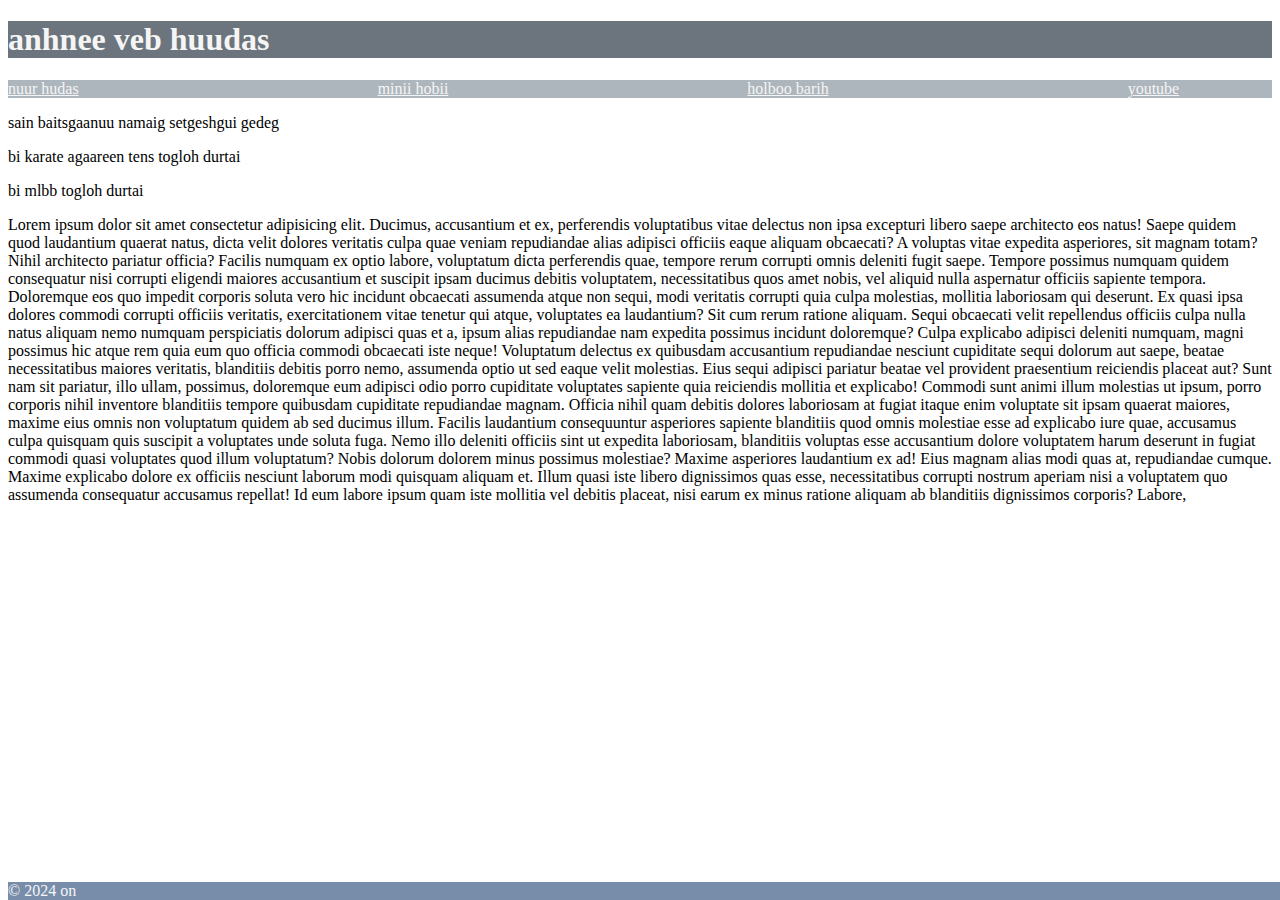
<file: index.html>
<!DOCTYPE html>
<html lang="en">
  <head>
    <meta charset="UTF-8" />
    <meta name="viewport" content="width=device-width, initial-scale=1.0" />
    <title>nuur huudas</title>
    <link rel="stylesheet" href="style.css" />
  </head>
  <body>
    <header>
      <h1 class="backgroundcolor">anhnee veb huudas</h1>
      <div class="header">
        <a href="index.html">nuur hudas</a>
        <a href="minii hobii.html">minii hobii</a>
        <a href="holboo barih.html">holboo barih</a>
        <a href="yotube.html">youtube</a>
      </div>
    </header>
    <main>
      <div>
        <p>sain baitsgaanuu namaig setgeshgui gedeg</p>
        <p>bi karate agaareen tens togloh durtai</p>
        <p>bi mlbb togloh durtai</p>
        Lorem ipsum dolor sit amet consectetur adipisicing elit. Ducimus,
        accusantium et ex, perferendis voluptatibus vitae delectus non ipsa
        excepturi libero saepe architecto eos natus! Saepe quidem quod
        laudantium quaerat natus, dicta velit dolores veritatis culpa quae
        veniam repudiandae alias adipisci officiis eaque aliquam obcaecati? A
        voluptas vitae expedita asperiores, sit magnam totam? Nihil architecto
        pariatur officia? Facilis numquam ex optio labore, voluptatum dicta
        perferendis quae, tempore rerum corrupti omnis deleniti fugit saepe.
        Tempore possimus numquam quidem consequatur nisi corrupti eligendi
        maiores accusantium et suscipit ipsam ducimus debitis voluptatem,
        necessitatibus quos amet nobis, vel aliquid nulla aspernatur officiis
        sapiente tempora. Doloremque eos quo impedit corporis soluta vero hic
        incidunt obcaecati assumenda atque non sequi, modi veritatis corrupti
        quia culpa molestias, mollitia laboriosam qui deserunt. Ex quasi ipsa
        dolores commodi corrupti officiis veritatis, exercitationem vitae
        tenetur qui atque, voluptates ea laudantium? Sit cum rerum ratione
        aliquam. Sequi obcaecati velit repellendus officiis culpa nulla natus
        aliquam nemo numquam perspiciatis dolorum adipisci quas et a, ipsum
        alias repudiandae nam expedita possimus incidunt doloremque? Culpa
        explicabo adipisci deleniti numquam, magni possimus hic atque rem quia
        eum quo officia commodi obcaecati iste neque! Voluptatum delectus ex
        quibusdam accusantium repudiandae nesciunt cupiditate sequi dolorum aut
        saepe, beatae necessitatibus maiores veritatis, blanditiis debitis porro
        nemo, assumenda optio ut sed eaque velit molestias. Eius sequi adipisci
        pariatur beatae vel provident praesentium reiciendis placeat aut? Sunt
        nam sit pariatur, illo ullam, possimus, doloremque eum adipisci odio
        porro cupiditate voluptates sapiente quia reiciendis mollitia et
        explicabo! Commodi sunt animi illum molestias ut ipsum, porro corporis
        nihil inventore blanditiis tempore quibusdam cupiditate repudiandae
        magnam. Officia nihil quam debitis dolores laboriosam at fugiat itaque
        enim voluptate sit ipsam quaerat maiores, maxime eius omnis non
        voluptatum quidem ab sed ducimus illum. Facilis laudantium consequuntur
        asperiores sapiente blanditiis quod omnis molestiae esse ad explicabo
        iure quae, accusamus culpa quisquam quis suscipit a voluptates unde
        soluta fuga. Nemo illo deleniti officiis sint ut expedita laboriosam,
        blanditiis voluptas esse accusantium dolore voluptatem harum deserunt in
        fugiat commodi quasi voluptates quod illum voluptatum? Nobis dolorum
        dolorem minus possimus molestiae? Maxime asperiores laudantium ex ad!
        Eius magnam alias modi quas at, repudiandae cumque. Maxime explicabo
        dolore ex officiis nesciunt laborum modi quisquam aliquam et. Illum
        quasi iste libero dignissimos quas esse, necessitatibus corrupti nostrum
        aperiam nisi a voluptatem quo assumenda consequatur accusamus repellat!
        Id eum labore ipsum quam iste mollitia vel debitis placeat, nisi earum
        ex minus ratione aliquam ab blanditiis dignissimos corporis? Labore,
      </div>
    </main>

    <footer class="footer">&copy 2024 on</footer>
  </body>
</html>
</file>
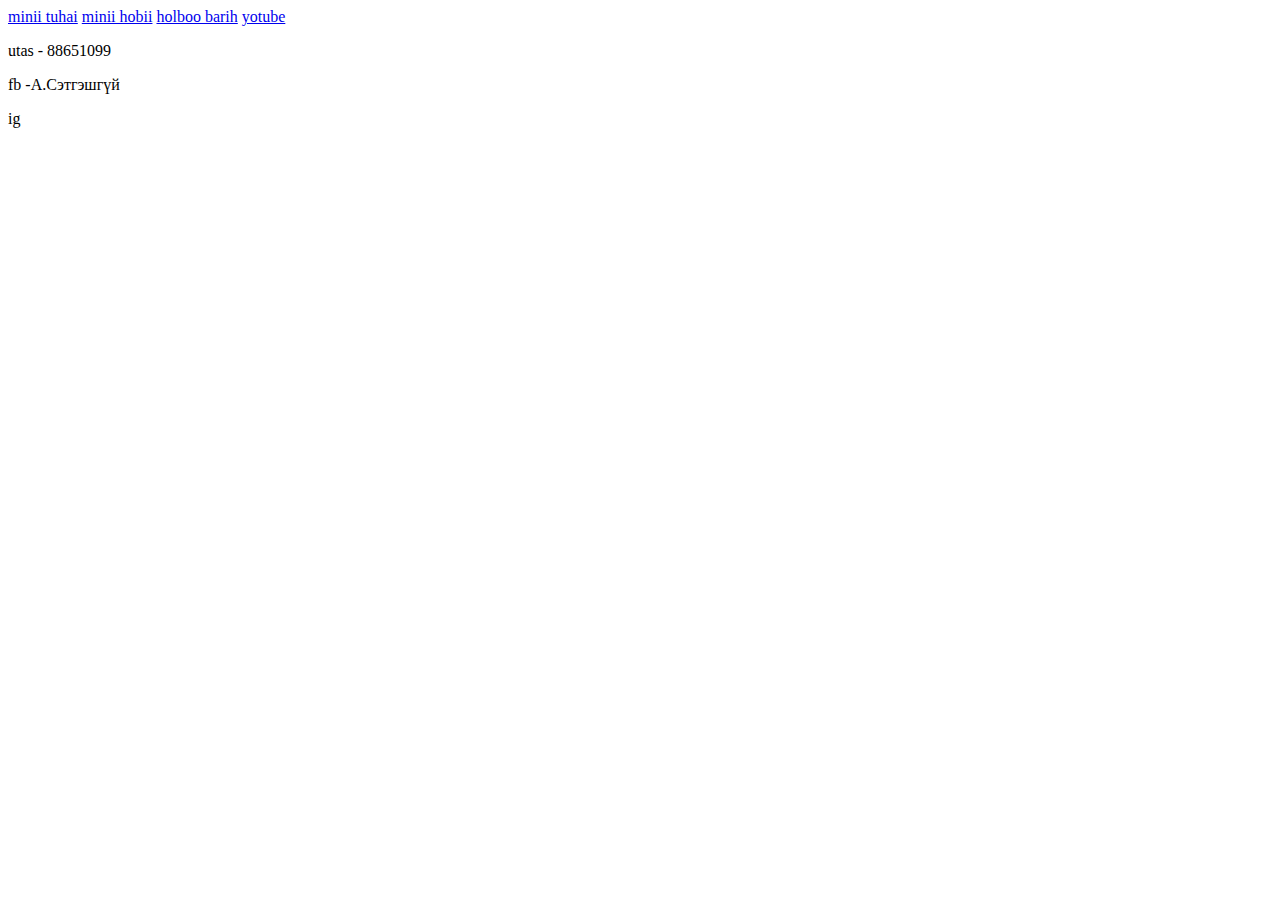
<file: holboo barih.html>
<!DOCTYPE html>
<html lang="en">
  <head>
    <meta charset="UTF-8" />
    <meta name="viewport" content="width=device-width, initial-scale=1.0" />
    <title>Document</title>
  </head>
  <body>
    <a href="minii tuhai.html">minii tuhai</a>
    <a href="minii hobii.html">minii hobii</a>
    <a href="holboo barih.html">holboo barih</a>
    <a href="yotube.html">yotube</a>
    <br />
    <p>utas - 88651099</p>
    <p>fb -А.Сэтгэшгүй</p>
    <p>ig</p>
  </body>
</html>
</file>
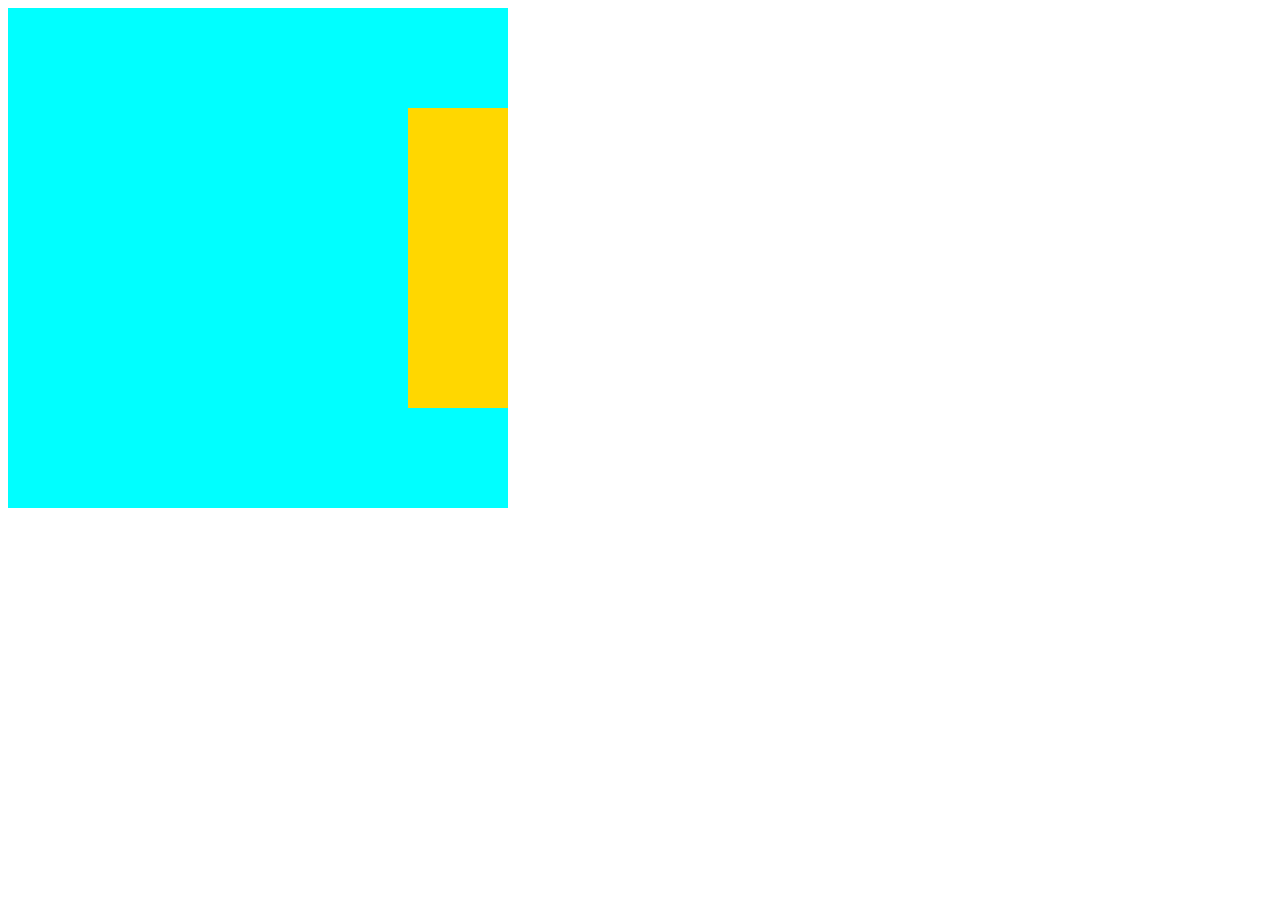
<file: indix2.html>
<!DOCTYPE html>
<html lang="en">
  <head>
    <meta charset="UTF-8" />
    <meta name="viewport" content="width=device-width, initial-scale=1.0" />
    <title>Document</title>
    <link rel="stylesheet" href="index2.css" />
  </head>
  <body>
    <div class="huree">
      <div class="box"></div>
      <div class="box"></div>
      <div class="box"></div>
    </div>
  </body>
</html>
</file>
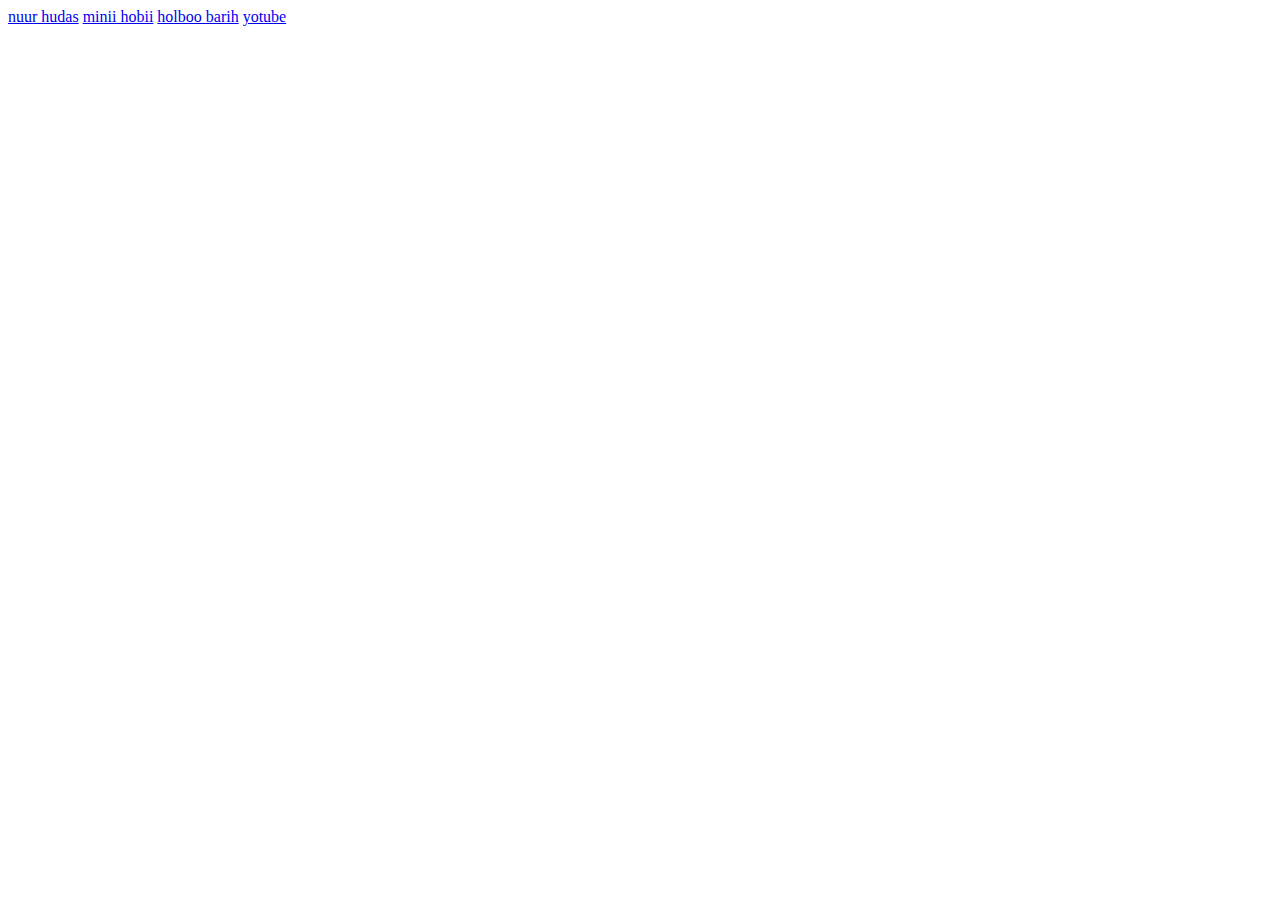
<file: mini tuhai.html>
<!DOCTYPE html>
<html lang="en">
  <head>
    <meta charset="UTF-8" />
    <meta name="viewport" content="width=device-width, initial-scale=1.0" />
    <title>Document</title>
  </head>
  <body>
    <a href="index.html">nuur hudas</a>
    <a href="minii hobii.html">minii hobii</a>
    <a href="holboo barih.html">holboo barih</a>
    <a href="yotube.html">yotube</a>
  </body>
</html>
</file>
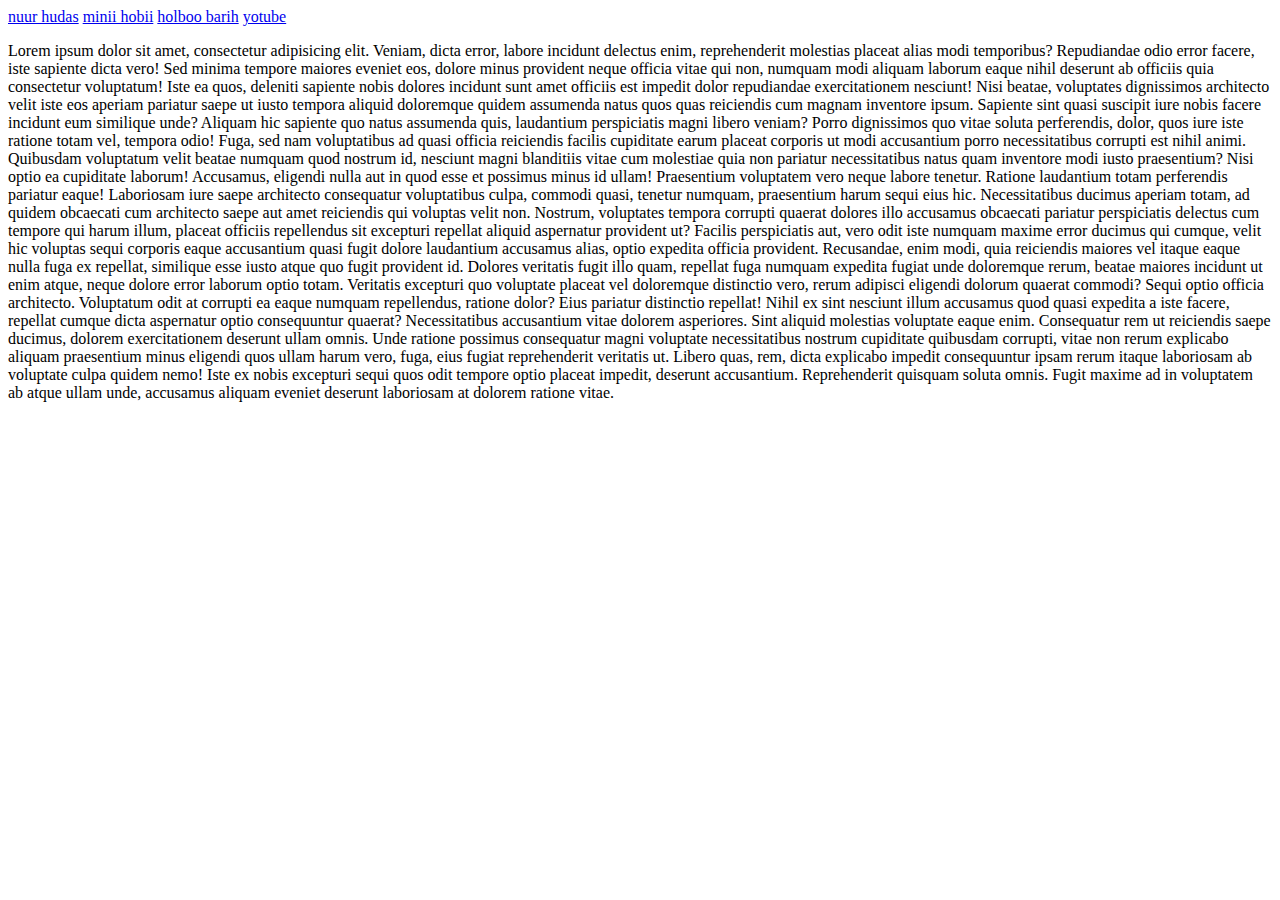
<file: minii hobii.html>
<!DOCTYPE html>
<html lang="en">
  <head>
    <meta charset="UTF-8" />
    <meta name="viewport" content="width=device-width, initial-scale=1.0" />
    <title>Document</title>
  </head>
  <body>
    <a href="index.html">nuur hudas</a>
    <a href="minii hobii.html">minii hobii</a>
    <a href="holboo barih.html">holboo barih</a>
    <a href="yotube.html">yotube</a>
    <p>
      Lorem ipsum dolor sit amet, consectetur adipisicing elit. Veniam, dicta
      error, labore incidunt delectus enim, reprehenderit molestias placeat
      alias modi temporibus? Repudiandae odio error facere, iste sapiente dicta
      vero! Sed minima tempore maiores eveniet eos, dolore minus provident neque
      officia vitae qui non, numquam modi aliquam laborum eaque nihil deserunt
      ab officiis quia consectetur voluptatum! Iste ea quos, deleniti sapiente
      nobis dolores incidunt sunt amet officiis est impedit dolor repudiandae
      exercitationem nesciunt! Nisi beatae, voluptates dignissimos architecto
      velit iste eos aperiam pariatur saepe ut iusto tempora aliquid doloremque
      quidem assumenda natus quos quas reiciendis cum magnam inventore ipsum.
      Sapiente sint quasi suscipit iure nobis facere incidunt eum similique
      unde? Aliquam hic sapiente quo natus assumenda quis, laudantium
      perspiciatis magni libero veniam? Porro dignissimos quo vitae soluta
      perferendis, dolor, quos iure iste ratione totam vel, tempora odio! Fuga,
      sed nam voluptatibus ad quasi officia reiciendis facilis cupiditate earum
      placeat corporis ut modi accusantium porro necessitatibus corrupti est
      nihil animi. Quibusdam voluptatum velit beatae numquam quod nostrum id,
      nesciunt magni blanditiis vitae cum molestiae quia non pariatur
      necessitatibus natus quam inventore modi iusto praesentium? Nisi optio ea
      cupiditate laborum! Accusamus, eligendi nulla aut in quod esse et possimus
      minus id ullam! Praesentium voluptatem vero neque labore tenetur. Ratione
      laudantium totam perferendis pariatur eaque! Laboriosam iure saepe
      architecto consequatur voluptatibus culpa, commodi quasi, tenetur numquam,
      praesentium harum sequi eius hic. Necessitatibus ducimus aperiam totam, ad
      quidem obcaecati cum architecto saepe aut amet reiciendis qui voluptas
      velit non. Nostrum, voluptates tempora corrupti quaerat dolores illo
      accusamus obcaecati pariatur perspiciatis delectus cum tempore qui harum
      illum, placeat officiis repellendus sit excepturi repellat aliquid
      aspernatur provident ut? Facilis perspiciatis aut, vero odit iste numquam
      maxime error ducimus qui cumque, velit hic voluptas sequi corporis eaque
      accusantium quasi fugit dolore laudantium accusamus alias, optio expedita
      officia provident. Recusandae, enim modi, quia reiciendis maiores vel
      itaque eaque nulla fuga ex repellat, similique esse iusto atque quo fugit
      provident id. Dolores veritatis fugit illo quam, repellat fuga numquam
      expedita fugiat unde doloremque rerum, beatae maiores incidunt ut enim
      atque, neque dolore error laborum optio totam. Veritatis excepturi quo
      voluptate placeat vel doloremque distinctio vero, rerum adipisci eligendi
      dolorum quaerat commodi? Sequi optio officia architecto. Voluptatum odit
      at corrupti ea eaque numquam repellendus, ratione dolor? Eius pariatur
      distinctio repellat! Nihil ex sint nesciunt illum accusamus quod quasi
      expedita a iste facere, repellat cumque dicta aspernatur optio
      consequuntur quaerat? Necessitatibus accusantium vitae dolorem asperiores.
      Sint aliquid molestias voluptate eaque enim. Consequatur rem ut reiciendis
      saepe ducimus, dolorem exercitationem deserunt ullam omnis. Unde ratione
      possimus consequatur magni voluptate necessitatibus nostrum cupiditate
      quibusdam corrupti, vitae non rerum explicabo aliquam praesentium minus
      eligendi quos ullam harum vero, fuga, eius fugiat reprehenderit veritatis
      ut. Libero quas, rem, dicta explicabo impedit consequuntur ipsam rerum
      itaque laboriosam ab voluptate culpa quidem nemo! Iste ex nobis excepturi
      sequi quos odit tempore optio placeat impedit, deserunt accusantium.
      Reprehenderit quisquam soluta omnis. Fugit maxime ad in voluptatem ab
      atque ullam unde, accusamus aliquam eveniet deserunt laboriosam at dolorem
      ratione vitae.
    </p>
  </body>
</html>
</file>
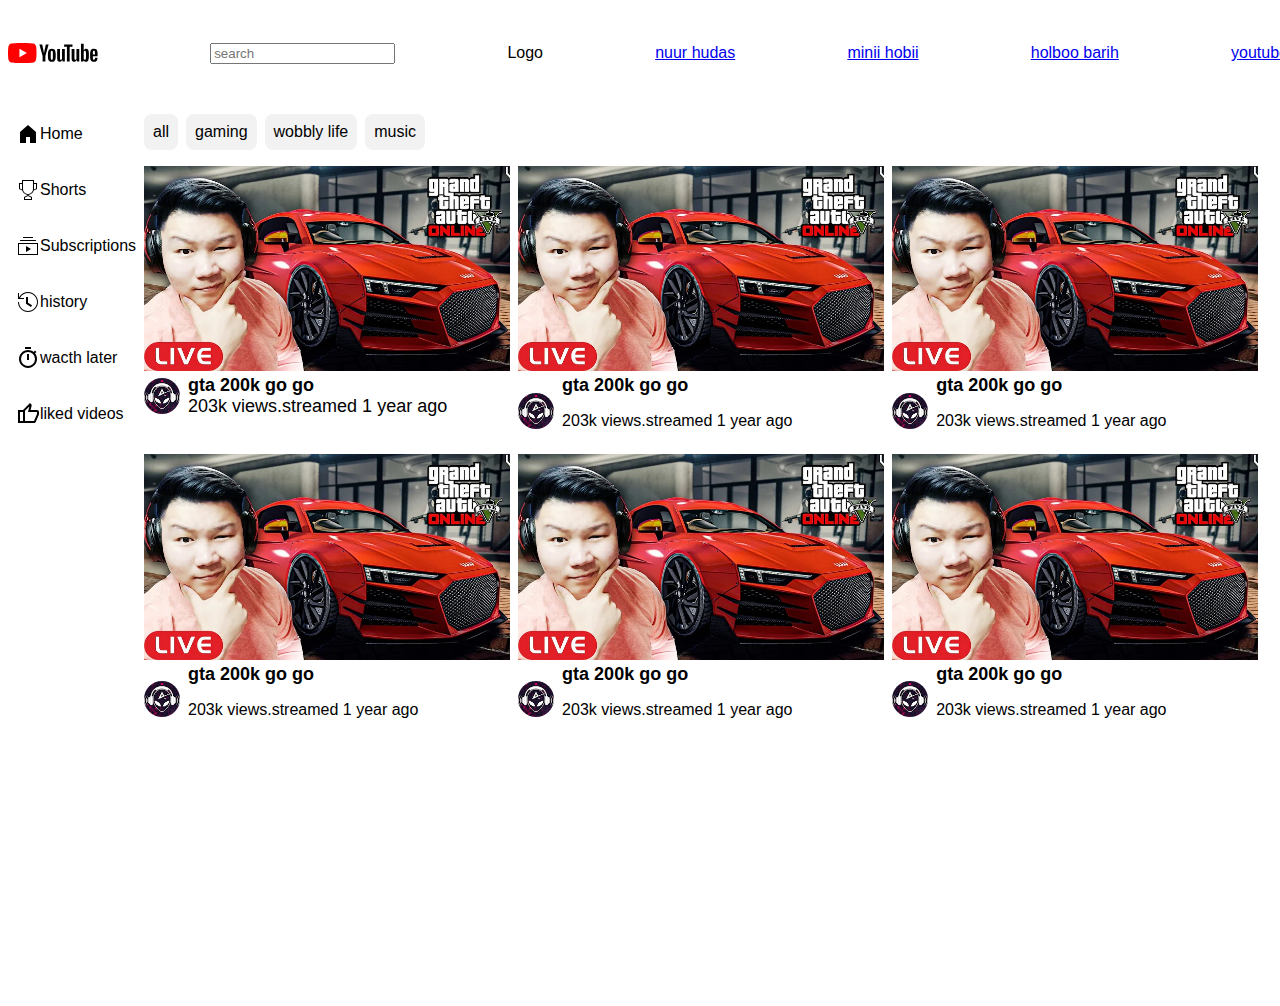
<file: yotube.html>
<!DOCTYPE html>

<html lang="en">
  <head>
    <meta charset="UTF-8" />
    <meta name="viewport" content="width=device-width, initial-scale=1.0" />
    <title>youtube</title>
    <link rel="stylesheet" href="yotube.css" />
    <link rel="stylesheet" href="youtube-responsive.css" />

    <link rel="preconnect" href="https://fonts.googleapis.com" />
    <link rel="preconnect" href="https://fonts.gstatic.com" crossorigin />
    <link
      href="https://fonts.googleapis.com/css2?family=Roboto+Condensed:ital,wght@0,100..900;1,100..900&display=swap"
      rel="stylesheet"
    />
  </head>
  <body>
    <div class="tolgoi">
      <img src="assets/img/youtube logo.svg" width="90" alt="" />
      <p>
        <input class="search" type="text" placeholder="search" />
      </p>
      <p>Logo</p>
      <a href="index.html">nuur hudas</a>
      <a href="minii hobii.html">minii hobii</a>
      <a href="holboo barih.html">holboo barih</a>
      <a href="yotube.html">youtube</a>
    </div>

    <div class="undsen">
      <div class="zuun">
        <p><img src="assets/img/home logo.svg" alt="" /> Home</p>

        <p><img src="assets/img/sports logo.svg" alt="" /> Shorts</p>
        <p>
          <img src="assets/img/subscription LOGO.svg" alt="" />Subscriptions
        </p>
        <p><img src="assets/img/history (1).svg" alt="" /> history</p>

        <p>
          <img src="assets/img/timer_FILL0_wght400_GRAD0_opsz24.svg" alt="" />
          wacth later
        </p>
        <p>
          <img
            src="assets/img/thumb_up_FILL0_wght400_GRAD0_opsz24.svg"
            alt=""
          />liked videos
        </p>
      </div>
      <div class="baruun">
        <div class="deed">
          <!-- Tses -->
          <p class="all">all</p>
          <p>gaming</p>
          <p>wobbly life</p>
          <p>music</p>
        </div>
        <div class="dood">
          <!-- BIchleg -->

          <div class="bichleg">
            <img class="bichleg2" src="assets/img/alienx.webp" alt="" />

            <div class="tailbar">
              <img class="pro" src="assets/img/pro.jpg" alt="" />

              <div class="tailbariin-hemjee">
                <h1>gta 200k go go</h1>
                <p>203k views.streamed 1 year ago</p>
              </div>
            </div>
          </div>
          <div class="bichleg">
            <img class="bichleg2" src="assets/img/alienx.webp" alt="" />

            <div class="tailbar">
              <img class="pro" src="assets/img/pro.jpg" alt="" />

              <div>
                <h1>gta 200k go go</h1>
                <p>203k views.streamed 1 year ago</p>
              </div>
            </div>
          </div>
          <div class="bichleg">
            <img class="bichleg2" src="assets/img/alienx.webp" alt="" />

            <div class="tailbar">
              <img class="pro" src="assets/img/pro.jpg" alt="" />

              <div>
                <h1>gta 200k go go</h1>
                <p>203k views.streamed 1 year ago</p>
              </div>
            </div>
          </div>
          <div class="bichleg">
            <img class="bichleg2" src="assets/img/alienx.webp" alt="" />

            <div class="tailbar">
              <img class="pro" src="assets/img/pro.jpg" alt="" />

              <div>
                <h1>gta 200k go go</h1>
                <p>203k views.streamed 1 year ago</p>
              </div>
            </div>
          </div>
          <div class="bichleg">
            <img class="bichleg2" src="assets/img/alienx.webp" alt="" />

            <div class="tailbar">
              <img class="pro" src="assets/img/pro.jpg" alt="" />

              <div>
                <h1>gta 200k go go</h1>
                <p>203k views.streamed 1 year ago</p>
              </div>
            </div>
          </div>
          <div class="bichleg">
            <img class="bichleg2" src="assets/img/alienx.webp" alt="" />

            <div class="tailbar">
              <img class="pro" src="assets/img/pro.jpg" alt="" />

              <div>
                <h1>gta 200k go go</h1>
                <p>203k views.streamed 1 year ago</p>
              </div>
            </div>
          </div>
        </div>
      </div>
    </div>
  </body>
</html>
</file>
<file: style.css>
.backgroundcolor {
  background-color: #6c757d;

  color: whitesmoke;
}

.header {
  background-color: #adb5bd;
  display: flex;
  align-items: flex-start;
  gap: 299px;
}

.header a {
  color: whitesmoke;
}
.footer {
  position: fixed;
  bottom: 0px;
  width: 100%;

  background-color: #778da9;
  color: whitesmoke;
}
</file>
<file: index2.css>
.huree {
  background-color: aqua;
  width: 500px;
  height: 500px;

  display: flex;
  align-items: end;
  justify-content: center;
  flex-direction: column;
}

.box {
  background-color: gold;
  width: 100px;
  height: 100px;
}
</file>
<file: yotube.css>
body {
  font-family: "roboto", sans-serif;
}
.tolgoi {
  width: 100vw;
  height: 10vh;
  display: flex;
  justify-content: space-between;
  flex: 1;
  align-items: center;
  border: 0px;
}
.baruun {
  width: 18vw;
  height: 100vh;
  flex: 1;
}
.undsen {
  width: 100vw;
  height: 100vh;
  display: flex;
}
.pro {
  width: 36px;
  height: 36px;
  display: flex;
  flex-direction: column;
  border-radius: 50%;
}
.tailbar {
  display: flex;
  align-items: center;
  gap: 8px;
}
.bichleg {
  width: 32%;
  border-radius: 10%;
  flex-direction: column;
}
.bichleg2 {
  width: 100%;
}
.dood {
  display: flex;
  gap: 8px;
  flex-wrap: wrap;
}
.zuun p {
  display: flex;
  align-items: center;

  padding: 8px;

  border-radius: 8px;
}
.zuun p:hover {
  background-color: lightgray;
  cursor: pointer;
  transition: 0.3 s;
}
.tailbariin-hemjee p,
h1 {
  font-size: 18px;
  margin: 0;
}
.deed {
  display: flex;
  /* justify-content: space-between; */
  gap: 8px;
}
.deed p:hover {
  background-color: #ededed;
  cursor: pointer;
  transition: 0.3 s;
}

.deed p {
  padding: 9px;
  border-radius: 8px;
  background-color: #f2f2f2;
  color: rgb(0, 0, 0);
}
.tolgoi .Search input {
  border: 0px;
  padding-top: 8px;
  padding-bottom: 8px;
}
.header input.Search {
  border-radius: 20px;
  padding: 8px;
}
</file>
<file: youtube-responsive.css>
/* 320px — 480px: Mobile devices */
@media screen and (min-width: 650px) and (max-width: 873px) {
  .bichleg {
    width: 48%;
  }
}
@media screen and (max-width: 650px) {
  .bichleg {
    width: 95%;
  }
}
/* 320px — 480px: Mobile devices */
@media screen and (max-width: 480px) {
}
/* 481px — 768px: iPads, Tablets */
@media screen and (min-width: 481px) and (max-width: 768px) {
}

/* 769px — 1200px: Small screens, laptops */
@media screen and (min-width: 769px) and (max-width: 1200px) {
}

/* 1201px and more —  Extra large screens, Desktop */
@media screen and (min-width: 453px) and (max-width: 1101px) {
  .undsen .zuun {
    width: 91px;
  }
  .undsen .zuun p {
    display: flex;
    flex-direction: column;
    font-size: 16;
  }
}
</file>
